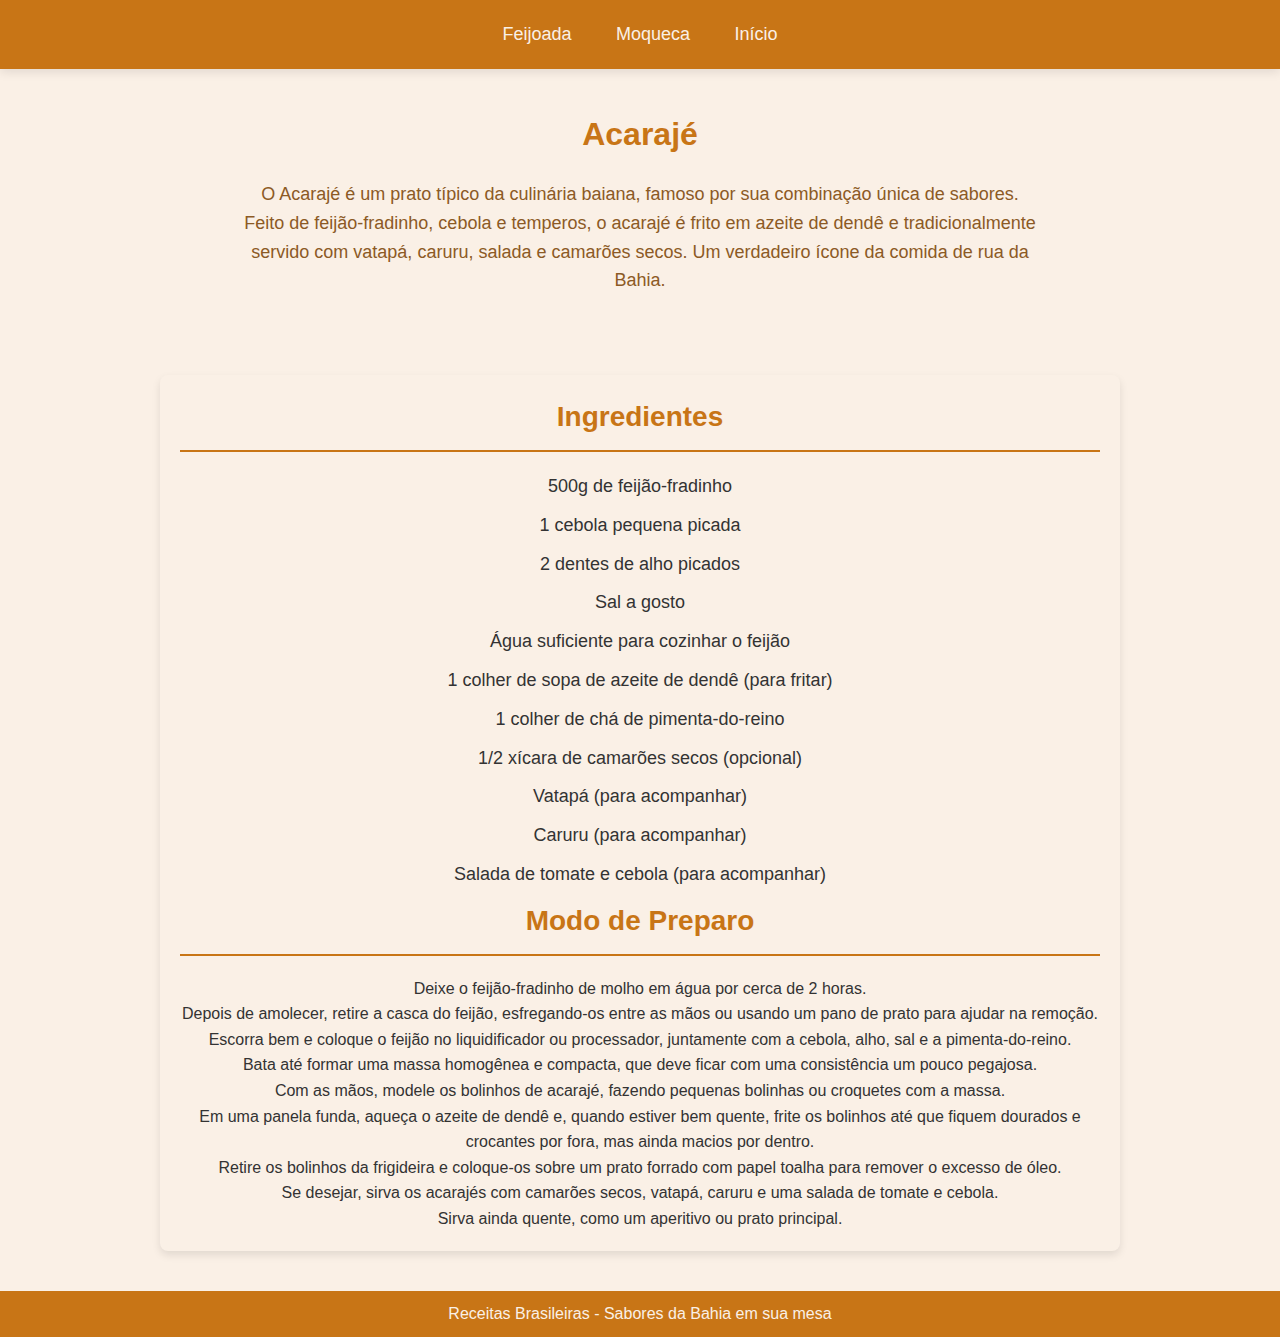
<file: docs/acarajé.html>
<!DOCTYPE html>
<html lang="pt-br">
<head>
    <meta charset="UTF-8">
    <meta name="viewport" content="width=device-width, initial-scale=1.0">
    <title>Acarajé</title>
    <link rel="stylesheet" href="style.css">
</head>
<body>

    <header id="header">
        <ul>
            <li><a href="feijoada.html">Feijoada</a></li>
            <li><a href="moqueca.html">Moqueca</a></li>
            <li><a href="index.html">Início</a></li>
        </ul>
    </header>

    <div class="containerindex">
        <h1>Acarajé</h1>
        <p>O Acarajé é um prato típico da culinária baiana, famoso por sua combinação única de sabores. Feito de feijão-fradinho, cebola e temperos, o acarajé é frito em azeite de dendê e tradicionalmente servido com vatapá, caruru, salada e camarões secos. Um verdadeiro ícone da comida de rua da Bahia.</p>
    </div>

    <section class="container" id="acaraje">    
        <h2 class="section-title">Ingredientes</h2>
        <ul>
            <li>500g de feijão-fradinho</li>
            <li>1 cebola pequena picada</li>
            <li>2 dentes de alho picados</li>
            <li>Sal a gosto</li>
            <li>Água suficiente para cozinhar o feijão</li>
            <li>1 colher de sopa de azeite de dendê (para fritar)</li>
            <li>1 colher de chá de pimenta-do-reino</li>
            <li>1/2 xícara de camarões secos (opcional)</li>
            <li>Vatapá (para acompanhar)</li>
            <li>Caruru (para acompanhar)</li>
            <li>Salada de tomate e cebola (para acompanhar)</li>
        </ul>

        <h2 class="section-title">Modo de Preparo</h2>
        <ol>
            <li>Deixe o feijão-fradinho de molho em água por cerca de 2 horas.</li>
            <li>Depois de amolecer, retire a casca do feijão, esfregando-os entre as mãos ou usando um pano de prato para ajudar na remoção.</li>
            <li>Escorra bem e coloque o feijão no liquidificador ou processador, juntamente com a cebola, alho, sal e a pimenta-do-reino.</li>
            <li>Bata até formar uma massa homogênea e compacta, que deve ficar com uma consistência um pouco pegajosa.</li>
            <li>Com as mãos, modele os bolinhos de acarajé, fazendo pequenas bolinhas ou croquetes com a massa.</li>
            <li>Em uma panela funda, aqueça o azeite de dendê e, quando estiver bem quente, frite os bolinhos até que fiquem dourados e crocantes por fora, mas ainda macios por dentro.</li>
            <li>Retire os bolinhos da frigideira e coloque-os sobre um prato forrado com papel toalha para remover o excesso de óleo.</li>
            <li>Se desejar, sirva os acarajés com camarões secos, vatapá, caruru e uma salada de tomate e cebola.</li>
            <li>Sirva ainda quente, como um aperitivo ou prato principal.</li>
        </ol>
    </section>

    <footer>
        <p>Receitas Brasileiras - Sabores da Bahia em sua mesa</p>
    </footer>

</body>
</html>
</file>
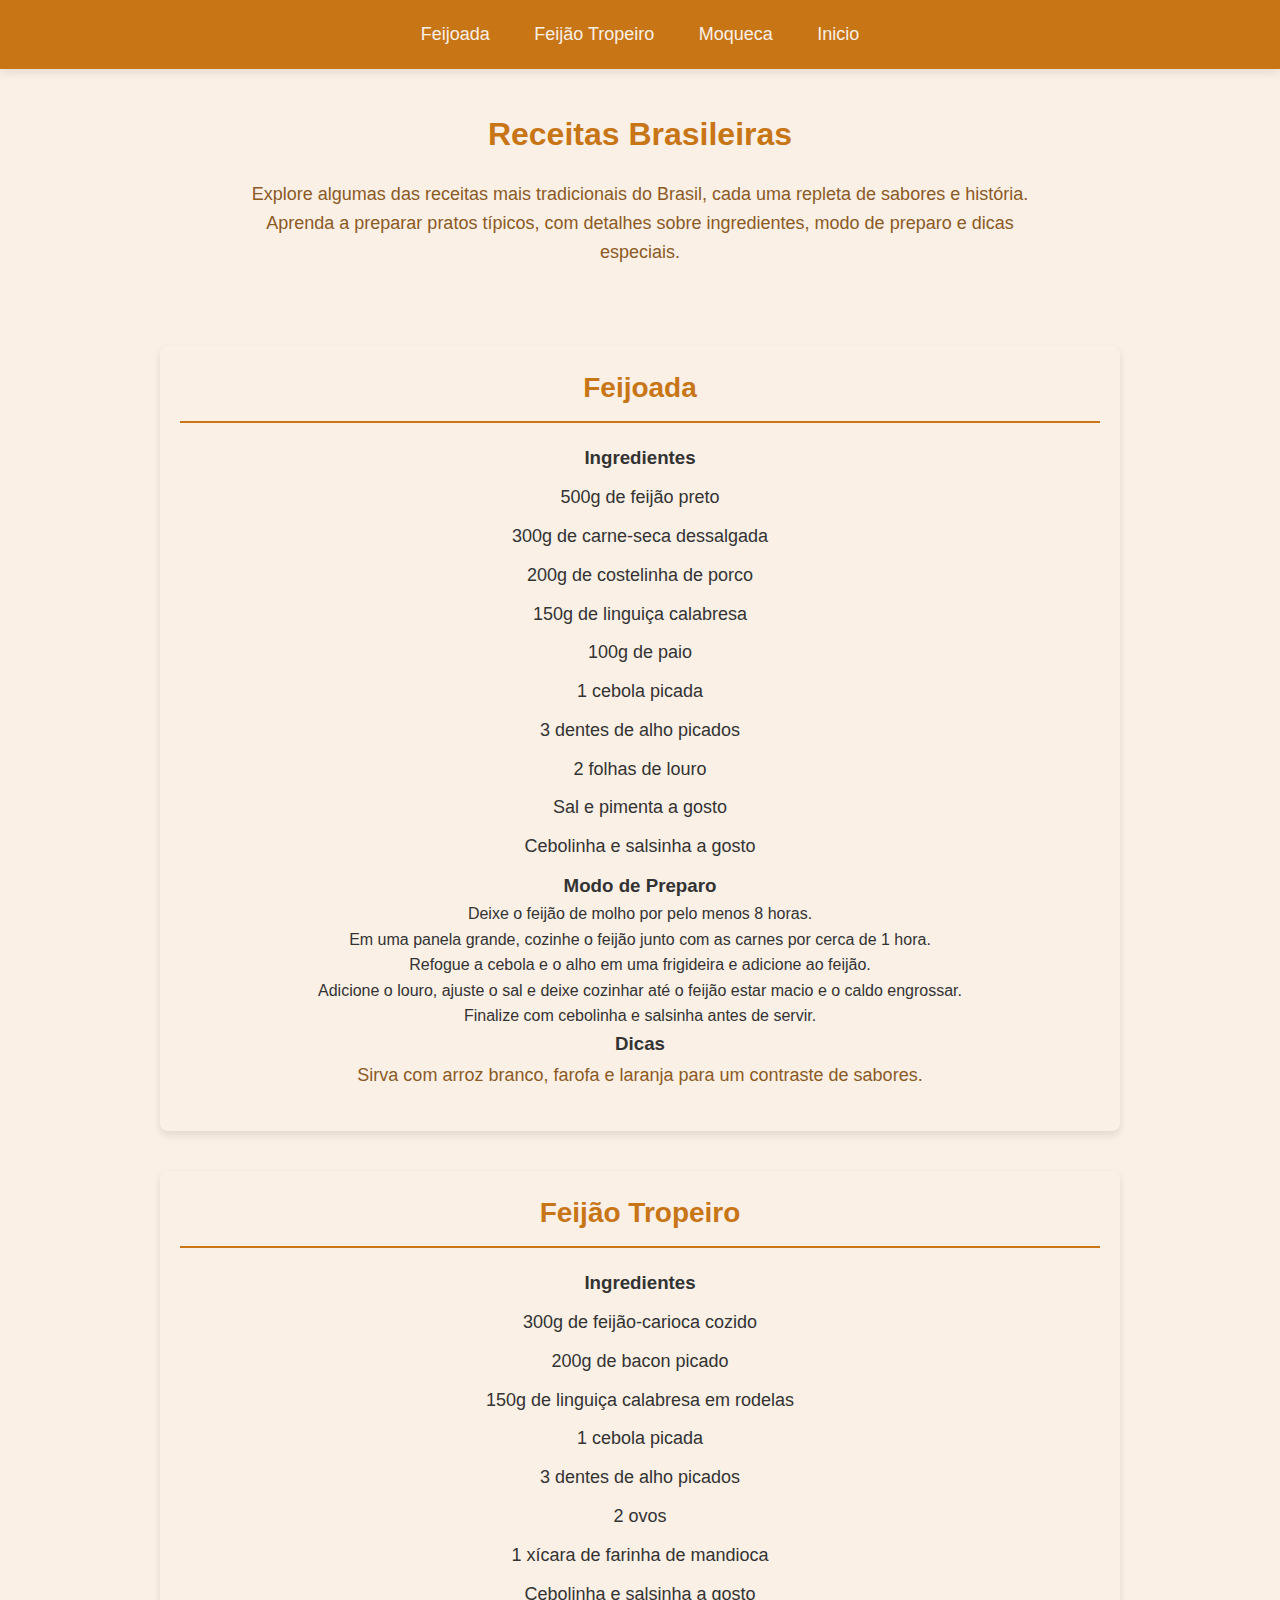
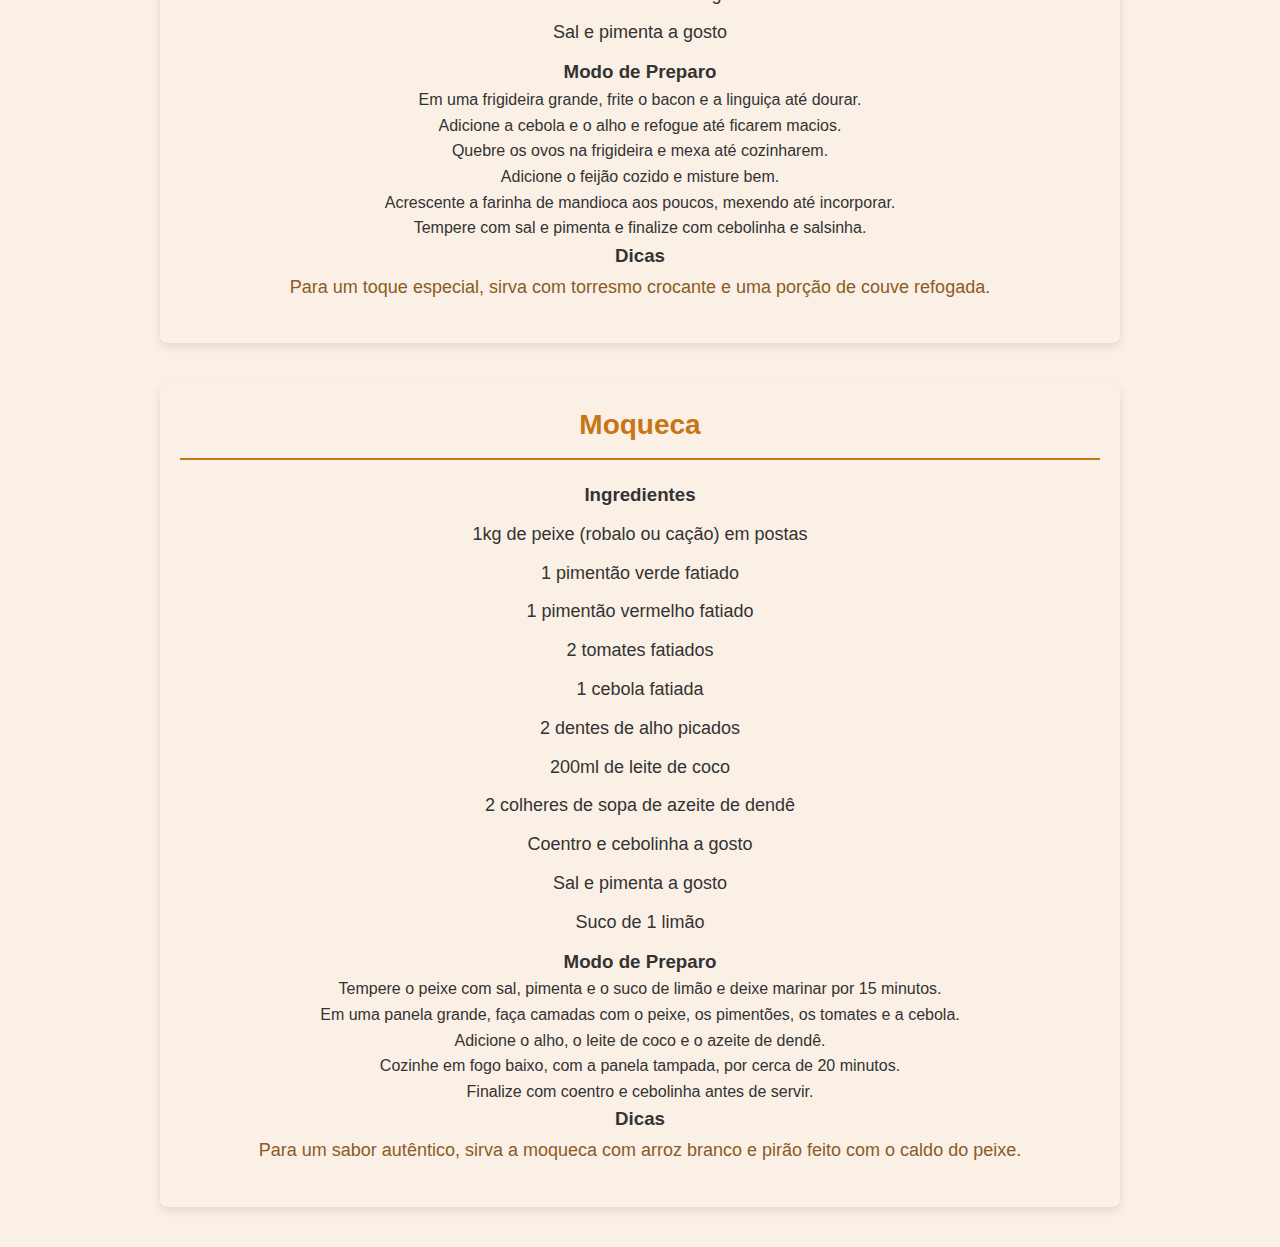
<file: docs/comidabr.html>
<!DOCTYPE html>
<html lang="pt-br">
<head>
    <meta charset="UTF-8">
    <meta name="viewport" content="width=device-width, initial-scale=1.0">
    <title>Receitas Brasileiras</title>
    <link rel="stylesheet" href="style.css"> <!-- Certifique-se de que o arquivo CSS esteja no mesmo diretório -->
</head>
<body>

    <!-- Cabeçalho -->
    <header id="header">
        <ul>
            <li><a href="#feijoada">Feijoada</a></li>
            <li><a href="#feijao-tropeiro">Feijão Tropeiro</a></li>
            <li><a href="#moqueca">Moqueca</a></li>
            <li><a href="index.html">Inicio</a></li>
        </ul>
    </header>

    <!-- Conteúdo Principal -->
    <div class="containerindex">
        <h1>Receitas Brasileiras</h1>
        <p>Explore algumas das receitas mais tradicionais do Brasil, cada uma repleta de sabores e história. Aprenda a preparar pratos típicos, com detalhes sobre ingredientes, modo de preparo e dicas especiais.</p>
    </div>

    <!-- Receita: Feijoada -->
    <section class="container" id="feijoada">
        <h2 class="section-title">Feijoada</h2>
        
        <h3>Ingredientes</h3>
        <ul>
            <li>500g de feijão preto</li>
            <li>300g de carne-seca dessalgada</li>
            <li>200g de costelinha de porco</li>
            <li>150g de linguiça calabresa</li>
            <li>100g de paio</li>
            <li>1 cebola picada</li>
            <li>3 dentes de alho picados</li>
            <li>2 folhas de louro</li>
            <li>Sal e pimenta a gosto</li>
            <li>Cebolinha e salsinha a gosto</li>
        </ul>

        <h3>Modo de Preparo</h3>
        <ol>
            <li>Deixe o feijão de molho por pelo menos 8 horas.</li>
            <li>Em uma panela grande, cozinhe o feijão junto com as carnes por cerca de 1 hora.</li>
            <li>Refogue a cebola e o alho em uma frigideira e adicione ao feijão.</li>
            <li>Adicione o louro, ajuste o sal e deixe cozinhar até o feijão estar macio e o caldo engrossar.</li>
            <li>Finalize com cebolinha e salsinha antes de servir.</li>
        </ol>

        <h3>Dicas</h3>
        <p>Sirva com arroz branco, farofa e laranja para um contraste de sabores.</p>
    </section>

    <!-- Receita: Feijão Tropeiro -->
    <section class="container" id="feijao-tropeiro">
        <h2 class="section-title">Feijão Tropeiro</h2>
        
        <h3>Ingredientes</h3>
        <ul>
            <li>300g de feijão-carioca cozido</li>
            <li>200g de bacon picado</li>
            <li>150g de linguiça calabresa em rodelas</li>
            <li>1 cebola picada</li>
            <li>3 dentes de alho picados</li>
            <li>2 ovos</li>
            <li>1 xícara de farinha de mandioca</li>
            <li>Cebolinha e salsinha a gosto</li>
            <li>Sal e pimenta a gosto</li>
        </ul>

        <h3>Modo de Preparo</h3>
        <ol>
            <li>Em uma frigideira grande, frite o bacon e a linguiça até dourar.</li>
            <li>Adicione a cebola e o alho e refogue até ficarem macios.</li>
            <li>Quebre os ovos na frigideira e mexa até cozinharem.</li>
            <li>Adicione o feijão cozido e misture bem.</li>
            <li>Acrescente a farinha de mandioca aos poucos, mexendo até incorporar.</li>
            <li>Tempere com sal e pimenta e finalize com cebolinha e salsinha.</li>
        </ol>

        <h3>Dicas</h3>
        <p>Para um toque especial, sirva com torresmo crocante e uma porção de couve refogada.</p>
    </section>

    <!-- Receita: Moqueca -->
    <section class="container" id="moqueca">
        <h2 class="section-title">Moqueca</h2>
        
        <h3>Ingredientes</h3>
        <ul>
            <li>1kg de peixe (robalo ou cação) em postas</li>
            <li>1 pimentão verde fatiado</li>
            <li>1 pimentão vermelho fatiado</li>
            <li>2 tomates fatiados</li>
            <li>1 cebola fatiada</li>
            <li>2 dentes de alho picados</li>
            <li>200ml de leite de coco</li>
            <li>2 colheres de sopa de azeite de dendê</li>
            <li>Coentro e cebolinha a gosto</li>
            <li>Sal e pimenta a gosto</li>
            <li>Suco de 1 limão</li>
        </ul>

        <h3>Modo de Preparo</h3>
        <ol>
            <li>Tempere o peixe com sal, pimenta e o suco de limão e deixe marinar por 15 minutos.</li>
            <li>Em uma panela grande, faça camadas com o peixe, os pimentões, os tomates e a cebola.</li>
            <li>Adicione o alho, o leite de coco e o azeite de dendê.</li>
            <li>Cozinhe em fogo baixo, com a panela tampada, por cerca de 20 minutos.</li>
            <li>Finalize com coentro e cebolinha antes de servir.</li>
        </ol>

        <h3>Dicas</h3>
        <p>Para um sabor autêntico, sirva a moqueca com arroz branco e pirão feito com o caldo do peixe.</p>
    </section>

</body>
</html>
</file>
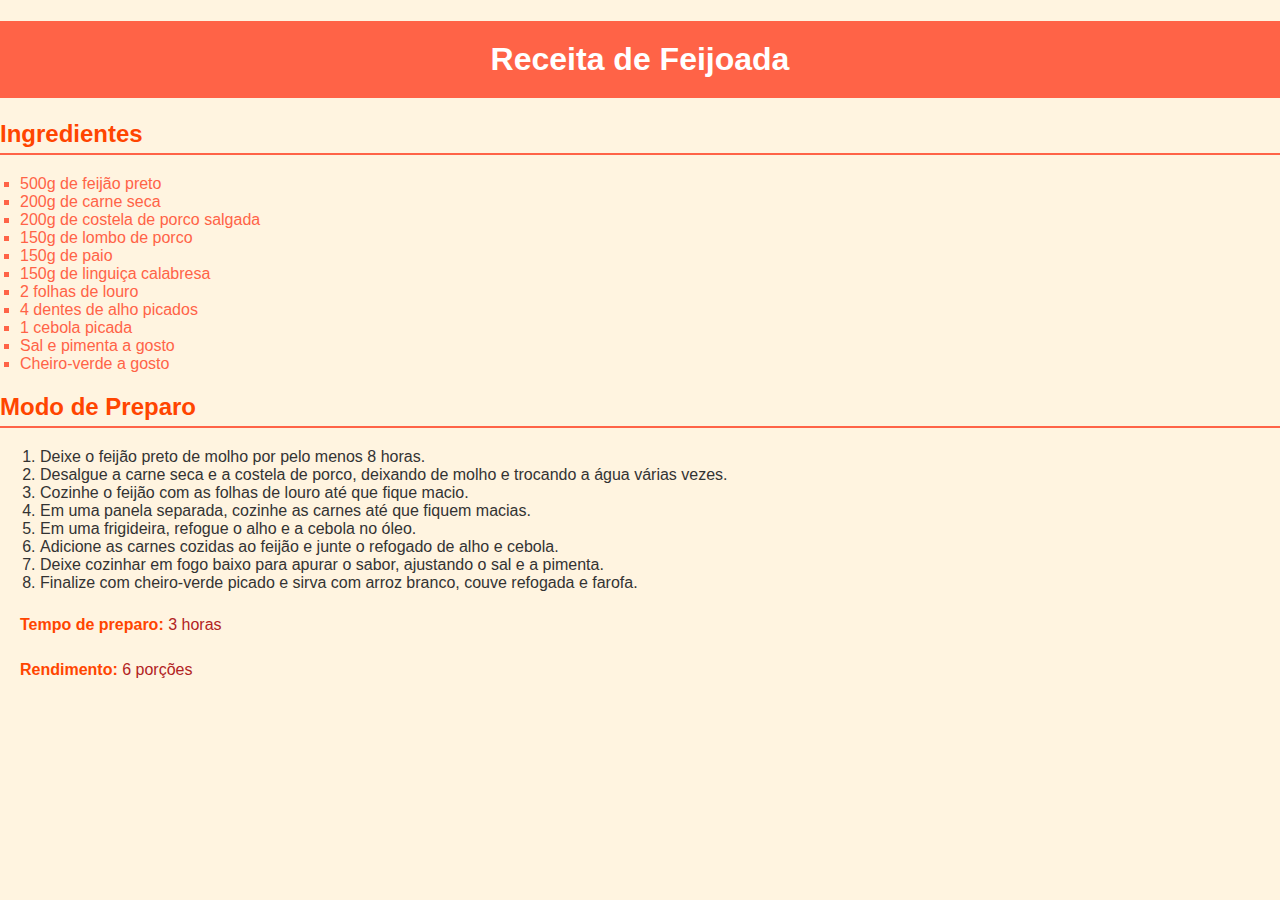
<file: docs/culinariabr.html>
<!DOCTYPE html>
<html lang="pt-BR">
<head>
    <meta charset="UTF-8">
    <meta name="viewport" content="width=device-width, initial-scale=1.0">
    <title>Receita de Feijoada</title>
    <style>
        body {
            background-color: #FFF4E0; /* Fundo amarelo escuro */
            color: #333;
            font-family: Arial, Helvetica, sans-serif;
            margin: 0;
            padding: 0;
        }

        h1 {
            color: #FF4500; /* Vermelho alaranjado */
            text-align: center;
            padding: 20px;
            background-color: #FF6347; /* Laranja avermelhado */
            color: #FFF;
        }

        h2 {
            color: #FF4500; /* Vermelho alaranjado */
            border-bottom: 2px solid #FF6347; /* Laranja avermelhado */
            padding-bottom: 5px;
            margin-top: 20px;
        }

        ul {
            list-style-type: square;
            padding-left: 20px;
        }

        ul li {
            color: #FF6347; /* Laranja avermelhado */
        }

        img {
            margin: 10px;
            border: 4px solid #FFD700; /* Borda amarela dourada */
            border-radius: 8px;
            width: 200px; /* Largura das imagens */
        }

        p {
            line-height: 1.6;
            margin: 20px;
            color: #B22222; /* Vermelho fogo */
        }

        strong {
            color: #FF4500; /* Vermelho alaranjado */
        }
    </style>
</head>
<body>
    <h1>Receita de Feijoada</h1>

    <h2>Ingredientes</h2>
    <ul>
        <li>500g de feijão preto</li>
        <li>200g de carne seca</li>
        <li>200g de costela de porco salgada</li>
        <li>150g de lombo de porco</li>
        <li>150g de paio</li>
        <li>150g de linguiça calabresa</li>
        <li>2 folhas de louro</li>
        <li>4 dentes de alho picados</li>
        <li>1 cebola picada</li>
        <li>Sal e pimenta a gosto</li>
        <li>Cheiro-verde a gosto</li>
    </ul>

    <h2>Modo de Preparo</h2>
    <ol>
        <li>Deixe o feijão preto de molho por pelo menos 8 horas.</li>
        <li>Desalgue a carne seca e a costela de porco, deixando de molho e trocando a água várias vezes.</li>
        <li>Cozinhe o feijão com as folhas de louro até que fique macio.</li>
        <li>Em uma panela separada, cozinhe as carnes até que fiquem macias.</li>
        <li>Em uma frigideira, refogue o alho e a cebola no óleo.</li>
        <li>Adicione as carnes cozidas ao feijão e junte o refogado de alho e cebola.</li>
        <li>Deixe cozinhar em fogo baixo para apurar o sabor, ajustando o sal e a pimenta.</li>
        <li>Finalize com cheiro-verde picado e sirva com arroz branco, couve refogada e farofa.</li>
    </ol>

    <p><strong>Tempo de preparo:</strong> 3 horas</p>
    <p><strong>Rendimento:</strong> 6 porções</p>
</body>
</html>
</file>
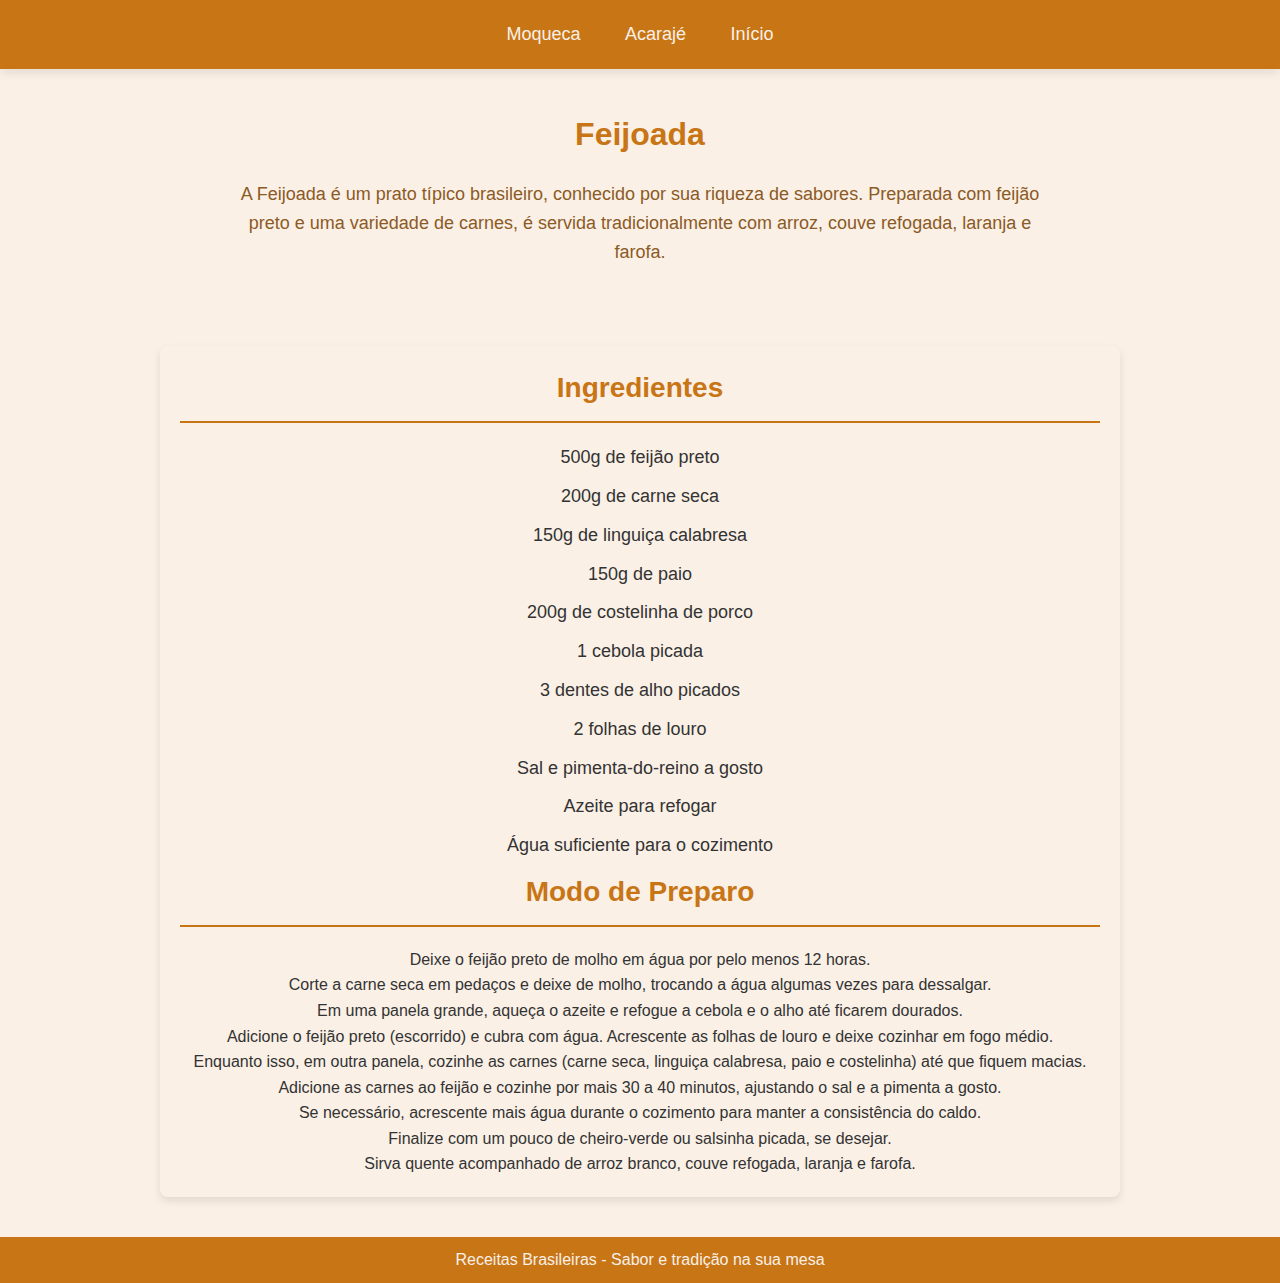
<file: docs/feijoada.html>
<!DOCTYPE html>
<html lang="pt-br">
<head>
    <meta charset="UTF-8">
    <meta name="viewport" content="width=device-width, initial-scale=1.0">
    <title>Feijoada</title>
    <link rel="stylesheet" href="style.css">
</head>
<body>

    <header id="header">
        <ul>
            <li><a href="moqueca.html">Moqueca</a></li>
            <li><a href="acarajé.html">Acarajé</a></li>
            <li><a href="index.html">Início</a></li>
        </ul>
    </header>

    <div class="containerindex">
        <h1>Feijoada</h1>
        <p>A Feijoada é um prato típico brasileiro, conhecido por sua riqueza de sabores. Preparada com feijão preto e uma variedade de carnes, é servida tradicionalmente com arroz, couve refogada, laranja e farofa.</p>
    </div>

    <section class="container" id="feijoada">    
        <h2 class="section-title">Ingredientes</h2>
        <ul>
            <li>500g de feijão preto</li>
            <li>200g de carne seca</li>
            <li>150g de linguiça calabresa</li>
            <li>150g de paio</li>
            <li>200g de costelinha de porco</li>
            <li>1 cebola picada</li>
            <li>3 dentes de alho picados</li>
            <li>2 folhas de louro</li>
            <li>Sal e pimenta-do-reino a gosto</li>
            <li>Azeite para refogar</li>
            <li>Água suficiente para o cozimento</li>
        </ul>

        <h2 class="section-title">Modo de Preparo</h2>
        <ol>
            <li>Deixe o feijão preto de molho em água por pelo menos 12 horas.</li>
            <li>Corte a carne seca em pedaços e deixe de molho, trocando a água algumas vezes para dessalgar.</li>
            <li>Em uma panela grande, aqueça o azeite e refogue a cebola e o alho até ficarem dourados.</li>
            <li>Adicione o feijão preto (escorrido) e cubra com água. Acrescente as folhas de louro e deixe cozinhar em fogo médio.</li>
            <li>Enquanto isso, em outra panela, cozinhe as carnes (carne seca, linguiça calabresa, paio e costelinha) até que fiquem macias.</li>
            <li>Adicione as carnes ao feijão e cozinhe por mais 30 a 40 minutos, ajustando o sal e a pimenta a gosto.</li>
            <li>Se necessário, acrescente mais água durante o cozimento para manter a consistência do caldo.</li>
            <li>Finalize com um pouco de cheiro-verde ou salsinha picada, se desejar.</li>
            <li>Sirva quente acompanhado de arroz branco, couve refogada, laranja e farofa.</li>
        </ol>
    </section>

    <footer>
        <p>Receitas Brasileiras - Sabor e tradição na sua mesa</p>
    </footer>

</body>
</html>
</file>
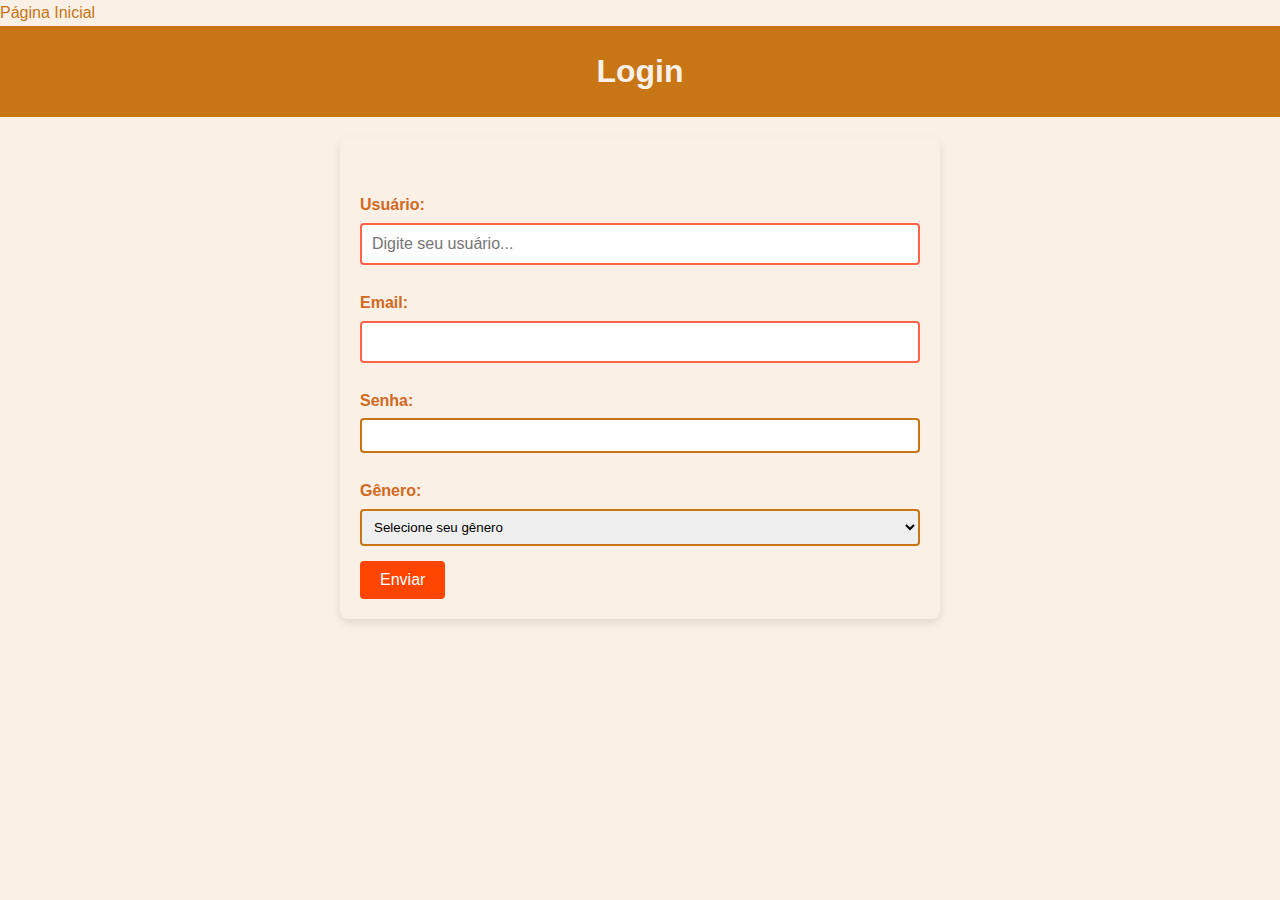
<file: docs/formulario.html>
<!DOCTYPE html>
<html lang="pt-br">
<head>
    <title>Formulário</title>
    <link rel="stylesheet" href="style.css">
    <style>
 body {
    background-color: #FAF0E6; /* Bege claro */
    color: #333;
    font-family: Arial, Helvetica, sans-serif;
    margin: 0;
    padding: 0;
}

h1 {
    color: #FAF0E6; /* Bege claro para o texto */
    text-align: center;
    padding: 20px;
    background-color: #c87516; /* Laranja pastel */
}

form {
    background-color: #FAF0E6; /* Bege claro */
    padding: 20px;
    margin: 20px auto;
    border-radius: 8px;
    box-shadow: 0 4px 8px rgba(0, 0, 0, 0.1);
    width: 50%;
}

label {
    color: #8C5A25; /* Laranja escuro pastel */
    font-weight: bold;
    display: block;
    margin-top: 10px;
}

input[type="text"], input[type="email"], input[type="password"], textarea, select {
    width: 100%;
    padding: 8px;
    margin-top: 5px;
    margin-bottom: 15px;
    border: 2px solid #c87516; /* Laranja pastel */
    border-radius: 4px;
    box-sizing: border-box;
}

input[type="submit"] {
    background-color: #c87516; /* Laranja pastel */
    color: #FAF0E6; /* Bege claro */
    padding: 10px 20px;
    border: none;
    border-radius: 4px;
    cursor: pointer;
    font-size: 16px;
    transition: background-color 0.3s;
}

input[type="submit"]:hover {
    background-color: #8C5A25; /* Laranja escuro pastel */
}

    </style>
</head>
<body>
    <p>
        <a href="index.html">Página Inicial</a>  
    </p>
    <h1>Login</h1>
    <form action="https://webhook.site/54ad338f-0644-4516-a354-298efb737d06" method="POST">
        <br>
        <label for="username">Usuário:</label>
        <input type="text" id="username" placeholder="Digite seu usuário..." name="username" required>
        <br>
        <label for="email">Email:</label>
        <input type="email" id="email" required name="email">
        <br>
        <label for="password">Senha:</label>
        <input type="password" id="password" required name="password">
        <br>
        <label for="genero">Gênero:</label>
        <select id="genero" name="genero" required>
            <option value="" disabled selected>Selecione seu gênero</option>
            <option value="masculino">Masculino</option>
            <option value="feminino">Feminino</option>
            <option value="outro">Outro</option>
        </select>
        <input type="submit" value="Enviar">
    </form>
</body>
</html>
</file>
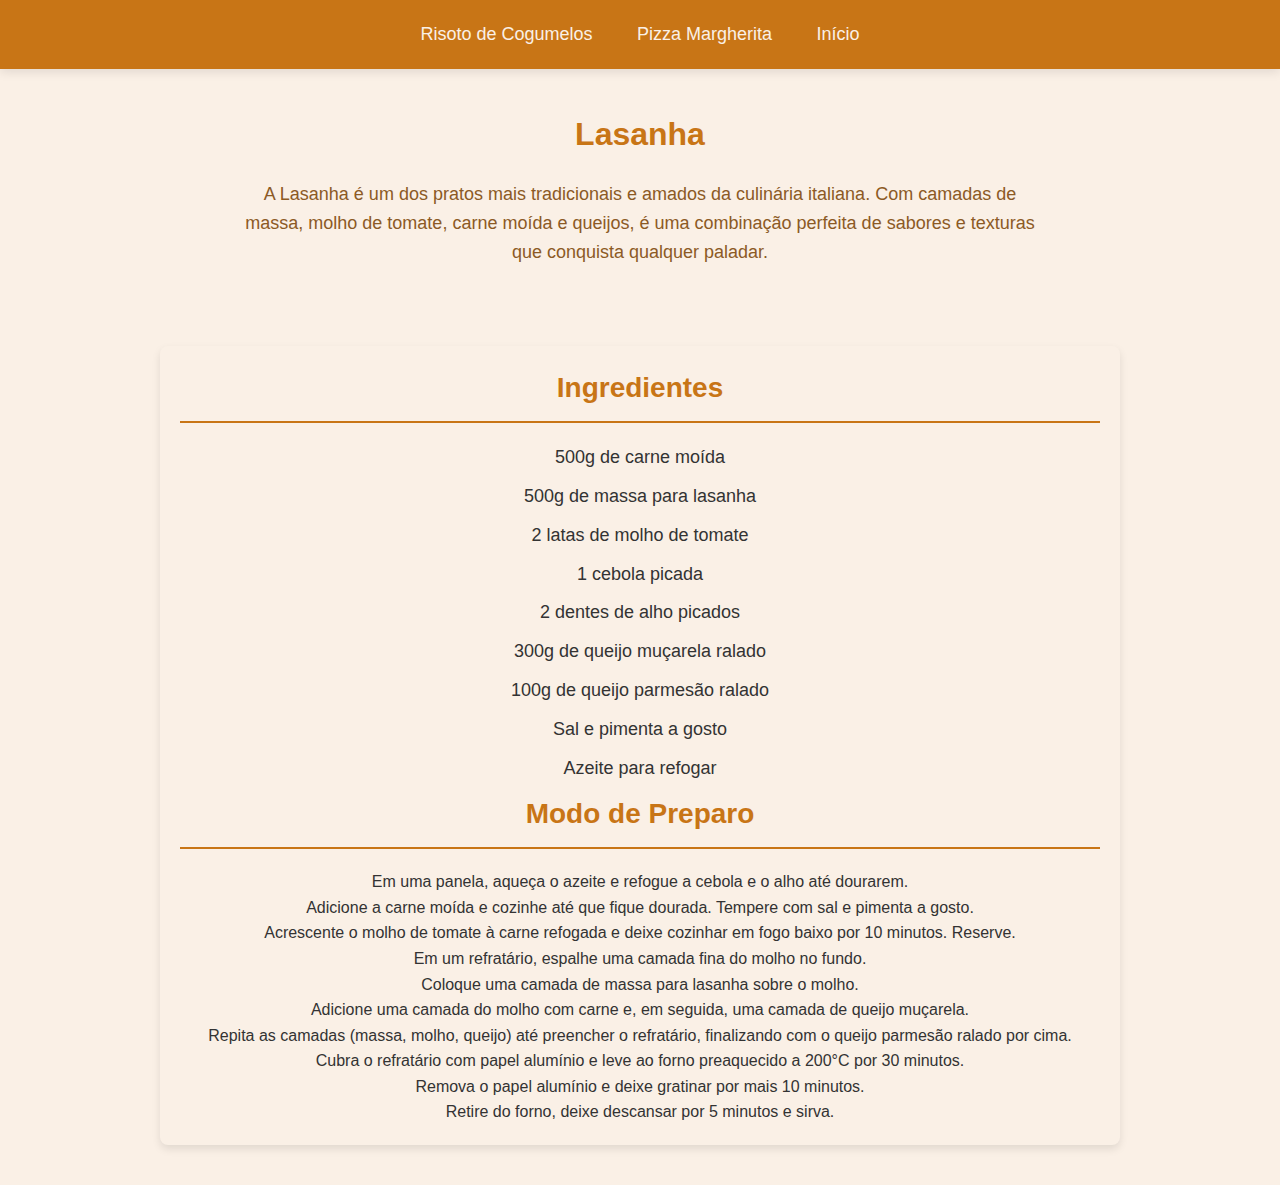
<file: docs/lasanha.html>
<!DOCTYPE html> 
<html lang="pt-br">
<head>
    <meta charset="UTF-8">
    <meta name="viewport" content="width=device-width, initial-scale=1.0">
    <title>Lasanha</title>
    <link rel="stylesheet" href="style.css">
</head>
<body>

    <header id="header">
        <ul>
            <li><a href="risotodecogumelo.html">Risoto de Cogumelos</a></li>
            <li><a href="pizza.html">Pizza Margherita</a></li>
            <li><a href="index.html">Início</a></li>
        </ul>
    </header>

    <div class="containerindex">
        <h1>Lasanha</h1>
            <p>A Lasanha é um dos pratos mais tradicionais e amados da culinária italiana. Com camadas de massa, molho de tomate, carne moída e queijos, é uma combinação perfeita de sabores e texturas que conquista qualquer paladar.</p>
    </div>

    <section class="container" id="lasanha">    
        <h2 class="section-title">Ingredientes</h2>
        <ul>
            <li>500g de carne moída</li>
            <li>500g de massa para lasanha</li>
            <li>2 latas de molho de tomate</li>
            <li>1 cebola picada</li>
            <li>2 dentes de alho picados</li>
            <li>300g de queijo muçarela ralado</li>
            <li>100g de queijo parmesão ralado</li>
            <li>Sal e pimenta a gosto</li>
            <li>Azeite para refogar</li>
        </ul>

        <h2 class="section-title">Modo de Preparo</h2>
        <ol>
            <li>Em uma panela, aqueça o azeite e refogue a cebola e o alho até dourarem.</li>
            <li>Adicione a carne moída e cozinhe até que fique dourada. Tempere com sal e pimenta a gosto.</li>
            <li>Acrescente o molho de tomate à carne refogada e deixe cozinhar em fogo baixo por 10 minutos. Reserve.</li>
            <li>Em um refratário, espalhe uma camada fina do molho no fundo.</li>
            <li>Coloque uma camada de massa para lasanha sobre o molho.</li>
            <li>Adicione uma camada do molho com carne e, em seguida, uma camada de queijo muçarela.</li>
            <li>Repita as camadas (massa, molho, queijo) até preencher o refratário, finalizando com o queijo parmesão ralado por cima.</li>
            <li>Cubra o refratário com papel alumínio e leve ao forno preaquecido a 200°C por 30 minutos.</li>
            <li>Remova o papel alumínio e deixe gratinar por mais 10 minutos.</li>
            <li>Retire do forno, deixe descansar por 5 minutos e sirva.</li>
        </ol>
    </section>
</body>
</html>
</file>
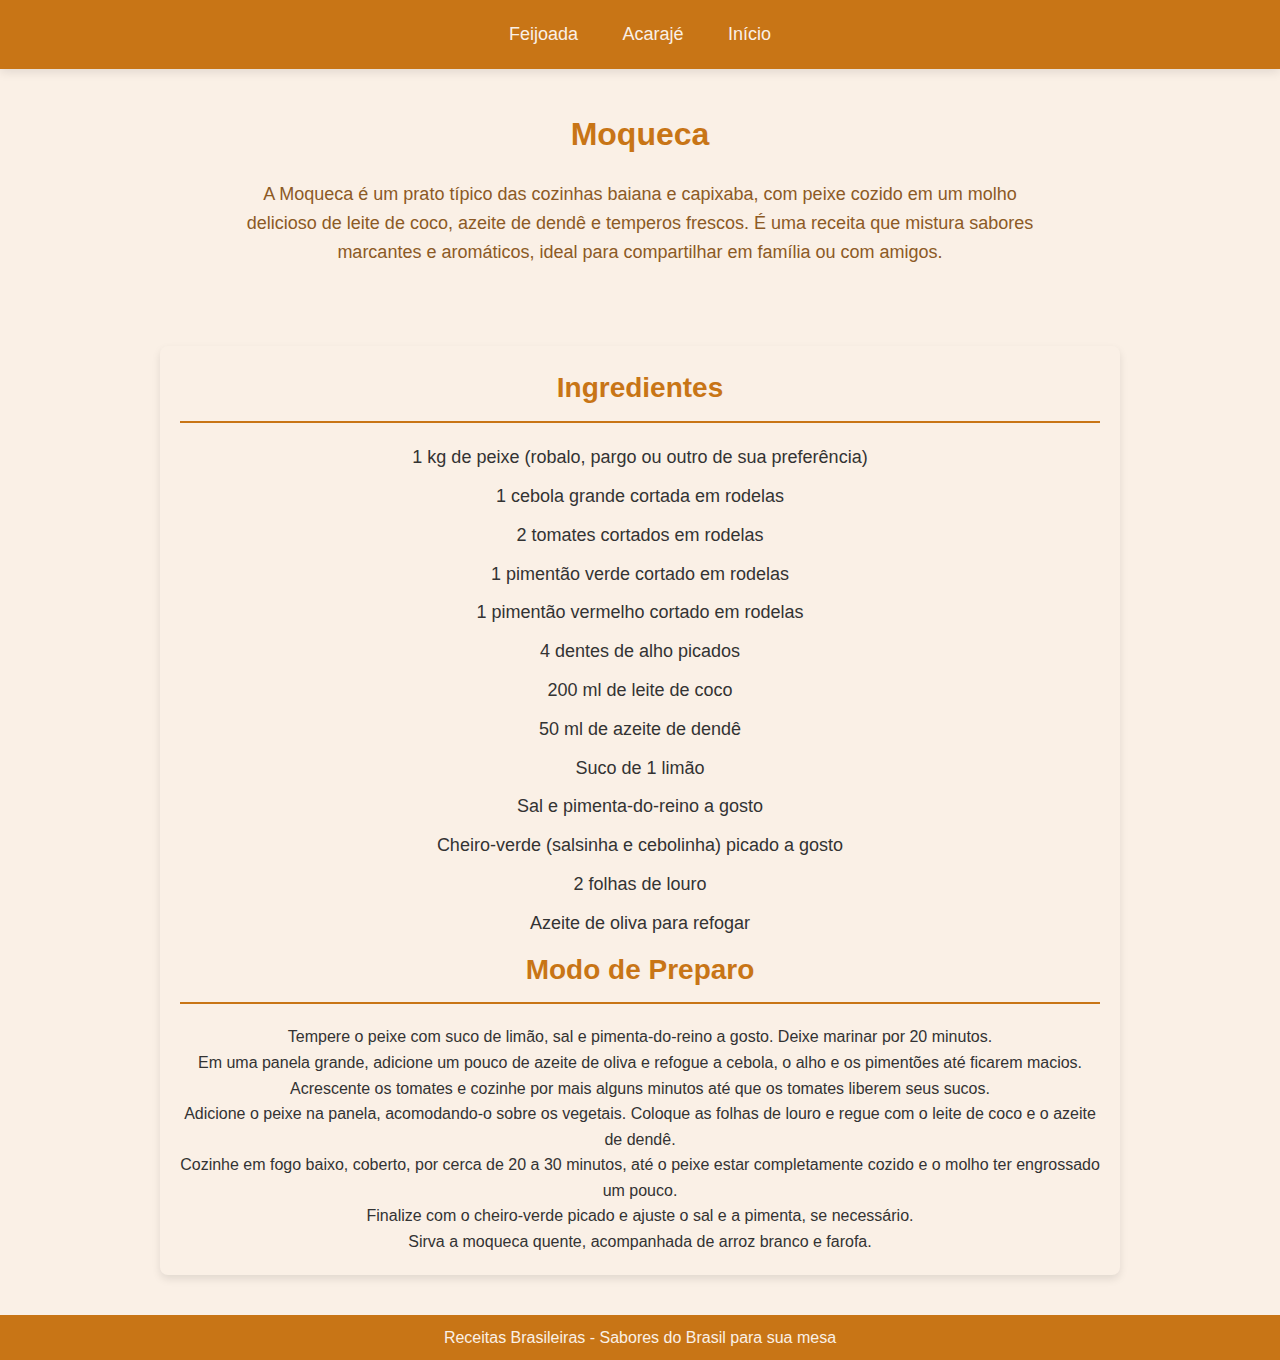
<file: docs/moqueca.html>
<!DOCTYPE html>
<html lang="pt-br">
<head>
    <meta charset="UTF-8">
    <meta name="viewport" content="width=device-width, initial-scale=1.0">
    <title>Moqueca</title>
    <link rel="stylesheet" href="style.css">
</head>
<body>

    <header id="header">
        <ul>
            <li><a href="feijoada.html">Feijoada</a></li>
            <li><a href="acarajé.html">Acarajé</a></li>
            <li><a href="index.html">Início</a></li>
        </ul>
    </header>

    <div class="containerindex">
        <h1>Moqueca</h1>
        <p>A Moqueca é um prato típico das cozinhas baiana e capixaba, com peixe cozido em um molho delicioso de leite de coco, azeite de dendê e temperos frescos. É uma receita que mistura sabores marcantes e aromáticos, ideal para compartilhar em família ou com amigos.</p>
    </div>

    <section class="container" id="moqueca">    
        <h2 class="section-title">Ingredientes</h2>
        <ul>
            <li>1 kg de peixe (robalo, pargo ou outro de sua preferência)</li>
            <li>1 cebola grande cortada em rodelas</li>
            <li>2 tomates cortados em rodelas</li>
            <li>1 pimentão verde cortado em rodelas</li>
            <li>1 pimentão vermelho cortado em rodelas</li>
            <li>4 dentes de alho picados</li>
            <li>200 ml de leite de coco</li>
            <li>50 ml de azeite de dendê</li>
            <li>Suco de 1 limão</li>
            <li>Sal e pimenta-do-reino a gosto</li>
            <li>Cheiro-verde (salsinha e cebolinha) picado a gosto</li>
            <li>2 folhas de louro</li>
            <li>Azeite de oliva para refogar</li>
        </ul>

        <h2 class="section-title">Modo de Preparo</h2>
        <ol>
            <li>Tempere o peixe com suco de limão, sal e pimenta-do-reino a gosto. Deixe marinar por 20 minutos.</li>
            <li>Em uma panela grande, adicione um pouco de azeite de oliva e refogue a cebola, o alho e os pimentões até ficarem macios.</li>
            <li>Acrescente os tomates e cozinhe por mais alguns minutos até que os tomates liberem seus sucos.</li>
            <li>Adicione o peixe na panela, acomodando-o sobre os vegetais. Coloque as folhas de louro e regue com o leite de coco e o azeite de dendê.</li>
            <li>Cozinhe em fogo baixo, coberto, por cerca de 20 a 30 minutos, até o peixe estar completamente cozido e o molho ter engrossado um pouco.</li>
            <li>Finalize com o cheiro-verde picado e ajuste o sal e a pimenta, se necessário.</li>
            <li>Sirva a moqueca quente, acompanhada de arroz branco e farofa.</li>
        </ol>
    </section>

    <footer>
        <p>Receitas Brasileiras - Sabores do Brasil para sua mesa</p>
    </footer>

</body>
</html>
</file>
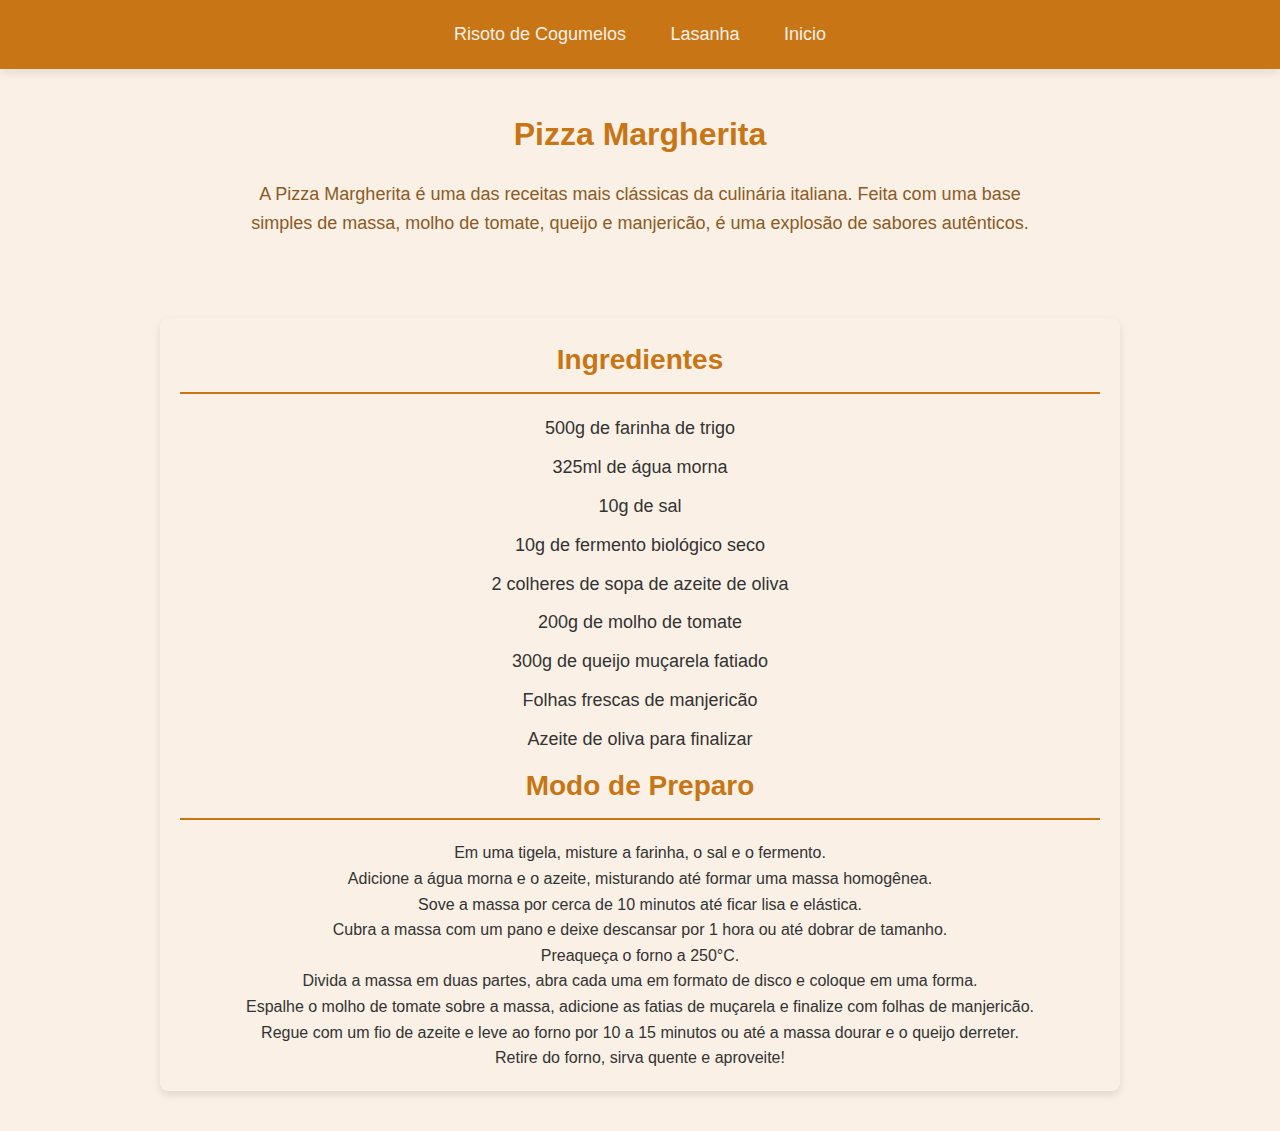
<file: docs/pizza.html>
<!DOCTYPE html>
<html lang="pt-br">
<head>
    <meta charset="UTF-8">
    <meta name="viewport" content="width=device-width, initial-scale=1.0">
    <title>Receita de Pizza Margherita</title>
    <link rel="stylesheet" href="style.css">
</head>
<body>

    <header id="header">
        <ul>
            <li><a href="risotodecogumelo.html">Risoto de Cogumelos</a></li>
            <li><a href="lasanha.html">Lasanha</a></li>
            <li><a href="index.html">Inicio</a></li>
        </ul>
    </header>

    <div class="containerindex">
        <h1>Pizza Margherita</h1>
        <p>A Pizza Margherita é uma das receitas mais clássicas da culinária italiana. Feita com uma base simples de massa, molho de tomate, queijo e manjericão, é uma explosão de sabores autênticos.</p>
    </div>

    <section class="container" id="pizza-margherita">
        <h2 class="section-title">Ingredientes</h2>
        <ul>
            <li>500g de farinha de trigo</li>
            <li>325ml de água morna</li>
            <li>10g de sal</li>
            <li>10g de fermento biológico seco</li>
            <li>2 colheres de sopa de azeite de oliva</li>
            <li>200g de molho de tomate</li>
            <li>300g de queijo muçarela fatiado</li>
            <li>Folhas frescas de manjericão</li>
            <li>Azeite de oliva para finalizar</li>
        </ul>

        <h2 class="section-title">Modo de Preparo</h2>
        <ol>
            <li>Em uma tigela, misture a farinha, o sal e o fermento.</li>
            <li>Adicione a água morna e o azeite, misturando até formar uma massa homogênea.</li>
            <li>Sove a massa por cerca de 10 minutos até ficar lisa e elástica.</li>
            <li>Cubra a massa com um pano e deixe descansar por 1 hora ou até dobrar de tamanho.</li>
            <li>Preaqueça o forno a 250°C.</li>
            <li>Divida a massa em duas partes, abra cada uma em formato de disco e coloque em uma forma.</li>
            <li>Espalhe o molho de tomate sobre a massa, adicione as fatias de muçarela e finalize com folhas de manjericão.</li>
            <li>Regue com um fio de azeite e leve ao forno por 10 a 15 minutos ou até a massa dourar e o queijo derreter.</li>
            <li>Retire do forno, sirva quente e aproveite!</li>
        </ol>
    </section>
</body>
</html>
</file>
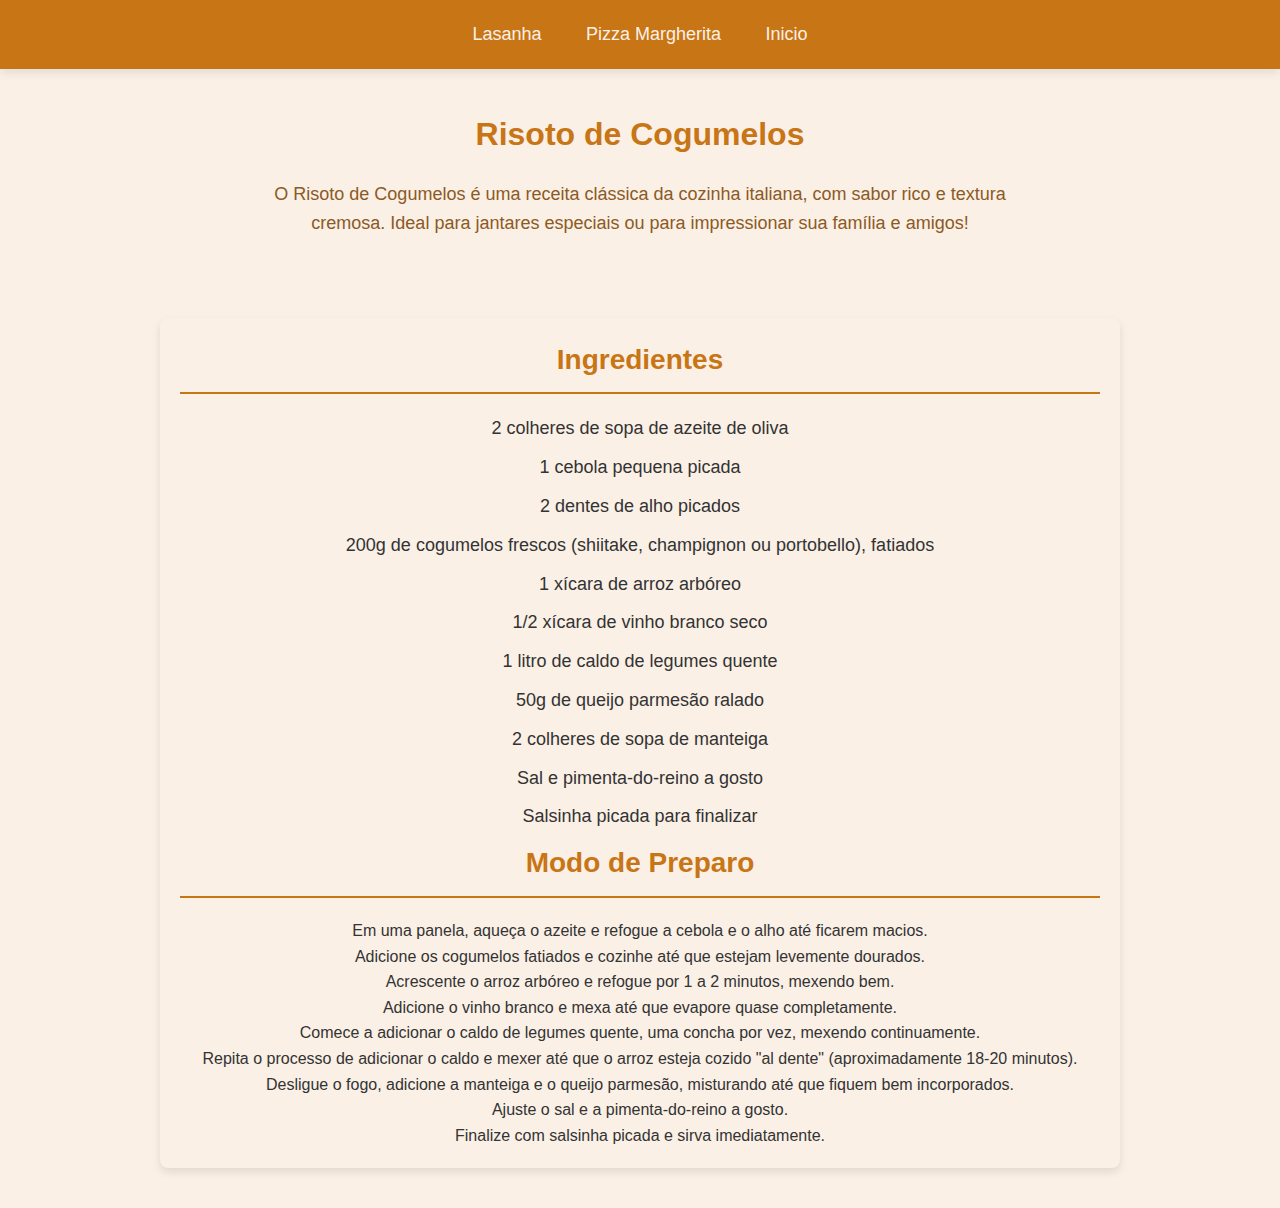
<file: docs/risotodecogumelo.html>
<!DOCTYPE html>
<html lang="pt-br">
<head>
    <meta charset="UTF-8">
    <meta name="viewport" content="width=device-width, initial-scale=1.0">
    <title>Receita de Risoto de Cogumelos</title>
    <link rel="stylesheet" href="style.css">
</head>
<body>

    <header id="header">
        <ul>
            <li><a href="lasanha.html">Lasanha</a></li>
            <li><a href="pizza.html">Pizza Margherita</a></li>
            <li><a href="index.html">Inicio</a></li>
        </ul>
    </header>

    <div class="containerindex">
        <h1>Risoto de Cogumelos</h1>
        <p>O Risoto de Cogumelos é uma receita clássica da cozinha italiana, com sabor rico e textura cremosa. Ideal para jantares especiais ou para impressionar sua família e amigos!</p>
    </div>

    <section class="container" id="risoto-cogumelos">
        <h2 class="section-title">Ingredientes</h2>
        <ul>
            <li>2 colheres de sopa de azeite de oliva</li>
            <li>1 cebola pequena picada</li>
            <li>2 dentes de alho picados</li>
            <li>200g de cogumelos frescos (shiitake, champignon ou portobello), fatiados</li>
            <li>1 xícara de arroz arbóreo</li>
            <li>1/2 xícara de vinho branco seco</li>
            <li>1 litro de caldo de legumes quente</li>
            <li>50g de queijo parmesão ralado</li>
            <li>2 colheres de sopa de manteiga</li>
            <li>Sal e pimenta-do-reino a gosto</li>
            <li>Salsinha picada para finalizar</li>
        </ul>

        <h2 class="section-title">Modo de Preparo</h2>
        <ol>
            <li>Em uma panela, aqueça o azeite e refogue a cebola e o alho até ficarem macios.</li>
            <li>Adicione os cogumelos fatiados e cozinhe até que estejam levemente dourados.</li>
            <li>Acrescente o arroz arbóreo e refogue por 1 a 2 minutos, mexendo bem.</li>
            <li>Adicione o vinho branco e mexa até que evapore quase completamente.</li>
            <li>Comece a adicionar o caldo de legumes quente, uma concha por vez, mexendo continuamente.</li>
            <li>Repita o processo de adicionar o caldo e mexer até que o arroz esteja cozido "al dente" (aproximadamente 18-20 minutos).</li>
            <li>Desligue o fogo, adicione a manteiga e o queijo parmesão, misturando até que fiquem bem incorporados.</li>
            <li>Ajuste o sal e a pimenta-do-reino a gosto.</li>
            <li>Finalize com salsinha picada e sirva imediatamente.</li>
        </ol>
    </section>
</body>
</html>
</file>
<file: docs/style.css>
* {
    margin: 0;
    padding: 0;
    box-sizing: border-box;
}


body {
    font-family: Arial, Helvetica, sans-serif;
    background-color: #FAF0E6; 
    color: #333;
    font-size: 16px;
    line-height: 1.6;
}


#header {
    width: 100%;
    padding: 20px 3%;
    background-color: #c87516; 
    box-shadow: 0px 3px 10px rgba(0, 0, 0, 0.1);
    text-align: center;
}

#header ul {
    list-style-type: none;
}

#header ul li {
    display: inline-block;
    margin: 0 20px;
}

#header ul li a {
    color: #FAF0E6; 
    font-size: 18px;
    text-decoration: none;
    transition: color 0.3s;
}

#header ul li a:hover {
    color: #FFDAB9; 
}


.containerindex {
    max-width: 1280px;
    margin: auto;
    padding: 40px 20px;
    text-align: center;
}

.containerindex h1 {
    color: #c87516; 
    font-size: 32px;
    margin-bottom: 20px;
}

.containerindex p {
    color: #8C5A25; 
    font-size: 18px;
    max-width: 800px;
    margin: auto;
}


.container {
    max-width: 960px;
    margin: 40px auto;
    background-color: #FAF0E6; 
    padding: 20px;
    border-radius: 8px;
    box-shadow: 0 4px 8px rgba(0, 0, 0, 0.1);
    text-align: center;
}

.section-title {
    color: #c87516; 
    font-size: 28px;
    text-align: center;
    border-bottom: 2px solid #c87516; 
    padding-bottom: 10px;
    margin-bottom: 20px;
}

.container p {
    color: #8C5A25; 
    font-size: 18px;
    line-height: 1.8;
    margin-bottom: 20px;
}

.container ul {
    list-style-type: none;
    padding: 0;
}

.container ol {
    list-style-type: none;
    padding: 0;
}

.container ul li {
    margin: 10px 0;
    color: #333;
    font-size: 18px;
}


a {
    color: #c87516; 
    text-decoration: none;
    transition: color 0.3s;
}

a:hover {
    color: #8C5A25; 
}


form {
    background-color: #FFD700; 
    padding: 20px;
    margin: 20px auto;
    border-radius: 8px;
    box-shadow: 0 4px 8px rgba(0, 0, 0, 0.1);
    width: 100%;
    max-width: 600px;
}

form label {
    color: #D2691E; 
    font-weight: bold;
    display: block;
    margin-top: 10px;
}

form input[type="text"],
form input[type="email"],
form textarea {
    width: 100%;
    padding: 10px;
    margin-top: 5px;
    margin-bottom: 15px;
    border: 2px solid #FF6347; 
    border-radius: 4px;
    font-size: 16px;
}

form input[type="submit"] {
    background-color: #FF4500; 
    color: white;
    padding: 10px 20px;
    border: none;
    border-radius: 4px;
    cursor: pointer;
    font-size: 16px;
    transition: background-color 0.3s;
}

form input[type="submit"]:hover {
    background-color: #D2691E; 
}


footer {
    background-color: #c87516; 
    color: #FAF0E6; 
    text-align: center;
    padding: 10px;
    margin-top: 20px;
}

.container img {
    max-width: 500px; /* Tamanho máximo em telas grandes */
    max-height: 300px; /* Altura máxima */
    width: 100%; /* Ajusta para o contêiner */
    object-fit: cover; /* Garante boa proporção visual */
}

  @media (max-width: 768px) {
    .container img {
        max-width: 300px; /* Ajusta para telas menores */
        max-height: 200px;
    }
}
</file>
